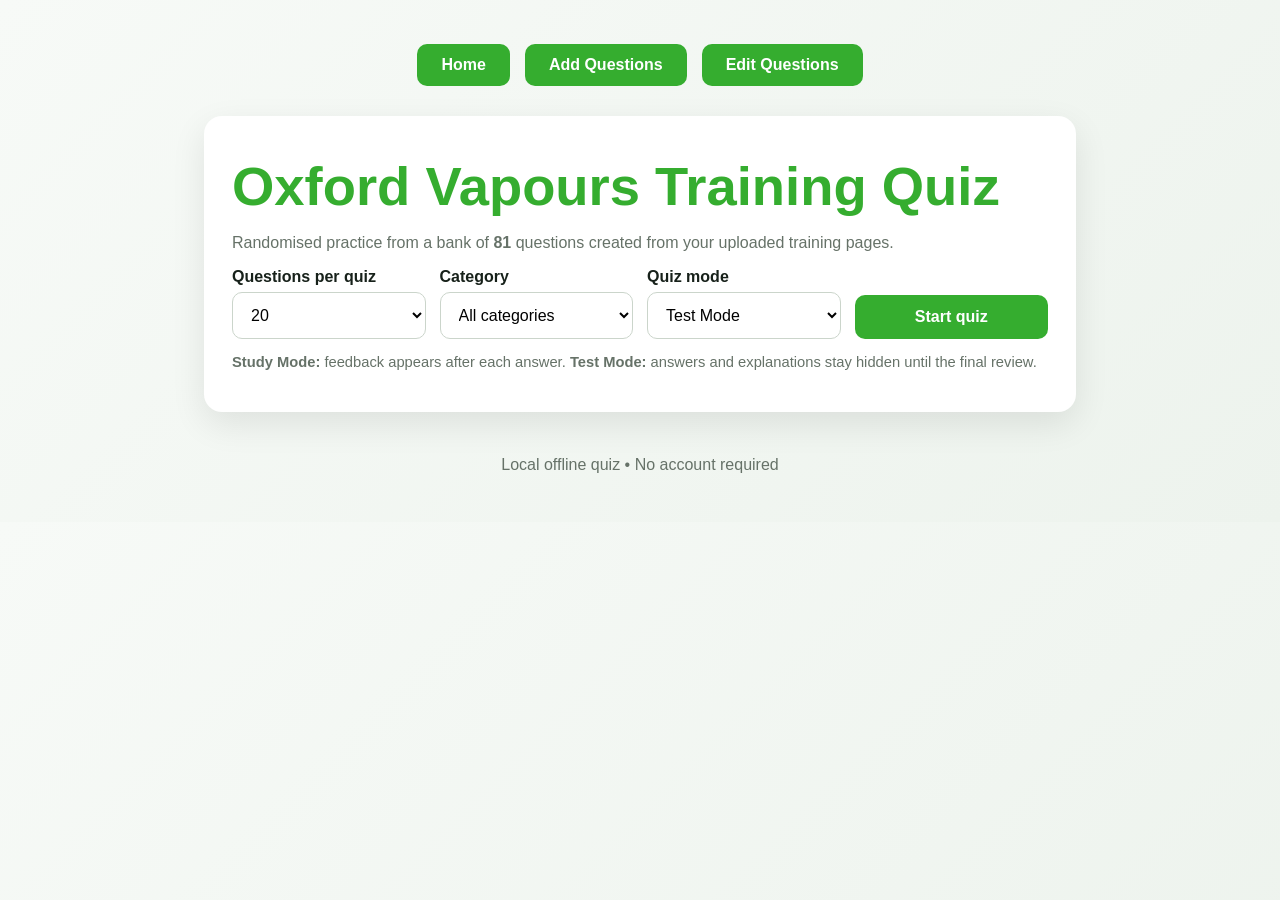
<file: index.html>
<!doctype html>
<html lang="en">
  <head>
    <meta charset="utf-8" />
    <meta name="viewport" content="width=device-width,initial-scale=1" />
    <title>Oxford Vapours Training Quiz</title>
    <link rel="stylesheet" href="style.css" />
  </head>

  <body data-page="quiz">
    <div class="wrap">
      <div class="admin-buttons">
        <a href="index.html" class="admin-btn">Home</a>
        <a href="add-question.html" class="admin-btn">Add Questions</a>

        <a href="edit-questions.html" class="admin-btn">Edit Questions</a>
      </div>

      <div class="card" id="start">
        <h1>Oxford Vapours Training Quiz</h1>
        <p class="muted">
          Randomised practice from a bank of
          <strong><span id="questionCount">0</span></strong>
          questions created from your uploaded training pages.
        </p>
        <div class="controls">
          <div>
            <label for="count">Questions per quiz</label
            ><select id="count">
              <option>10</option>
              <option selected>20</option>
              <option>30</option>
              <option>50</option>
            </select>
          </div>
          <div>
            <label for="category">Category</label
            ><select id="category">
              <option value="All">All categories</option>
            </select>
          </div>
          <div>
            <label for="mode">Quiz mode</label
            ><select id="mode">
              <option value="study">Study Mode</option>
              <option value="test" selected>Test Mode</option>
            </select>
          </div>
          <div><button id="startBtn">Start quiz</button></div>
        </div>
        <p class="small muted">
          <b>Study Mode:</b> feedback appears after each answer.
          <b>Test Mode:</b> answers and explanations stay hidden until the final
          review.
        </p>
      </div>
      <div class="card hidden" id="quiz">
        <div>
          <span class="pill" id="catPill"></span
          ><span class="pill" id="modePill"></span
          ><span class="muted" id="counter" style="float: right"></span>
        </div>
        <div class="progress">
          <div class="bar" id="bar"></div>
        </div>
        <h2 id="question"></h2>
        <div id="choices"></div>
        <div id="feedback" class="feedback hidden"></div>
        <div class="nav">
          <button class="secondary" id="prevBtn">Previous</button
          ><button id="nextBtn">Next</button>
        </div>
      </div>
      <div class="card hidden" id="results">
        <h2>Quiz complete</h2>
        <div class="score" id="score"></div>
        <p id="summary"></p>
        <div class="result-totals" id="resultTotals"></div>
        <div class="nav">
          <button id="againBtn">New random quiz</button
          ><button class="secondary" id="wrongBtn">Retry wrong answers</button>
        </div>
        <h3 style="margin-top: 28px">Review</h3>
        <div id="review"></div>
      </div>
      <footer>Local offline quiz • No account required</footer>
    </div>
    
      <script src="script.js" defer></script>
  </body>
</html>
</file>
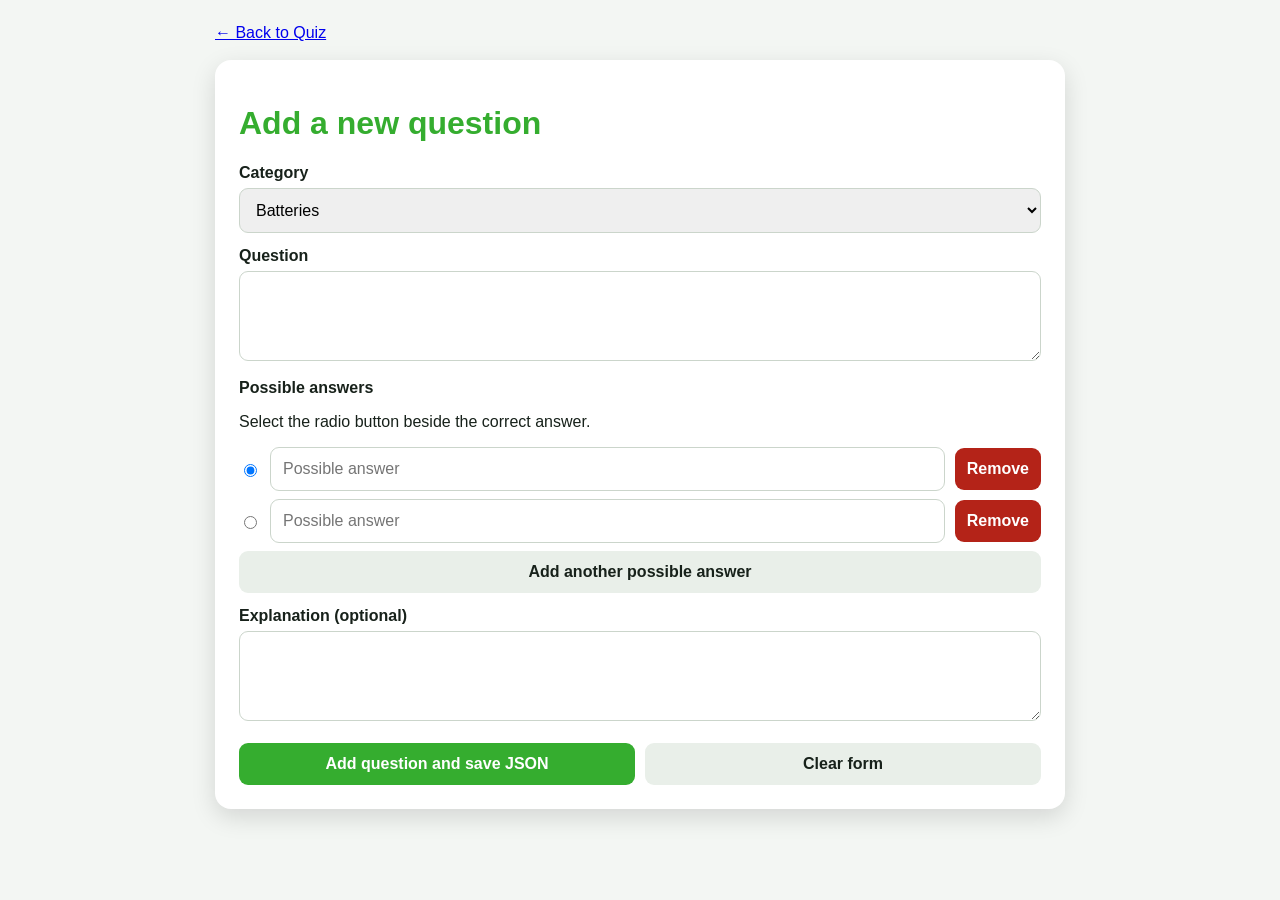
<file: add-question.html>
<!doctype html>
<html lang="en">
  <head>
    <meta charset="utf-8" />
    <meta name="viewport" content="width=device-width,initial-scale=1" />
    <title>Add Quiz Question</title>
    <style>
      body {
        font-family: Arial, sans-serif;
        background: #f3f6f3;
        margin: 0;
        color: #17211a;
      }
      .wrap {
        max-width: 850px;
        margin: auto;
        padding: 24px;
      }
      .card {
        background: white;
        padding: 24px;
        border-radius: 16px;
        box-shadow: 0 8px 25px #0002;
        margin: 18px 0;
      }
      h1 {
        color: #35ad2f;
      }
      label {
        display: block;
        font-weight: 700;
        margin: 14px 0 6px;
      }
      input,
      select,
      textarea,
      button {
        width: 100%;
        padding: 12px;
        border: 1px solid #cbd5cb;
        border-radius: 9px;
        font-size: 1rem;
        box-sizing: border-box;
      }
      textarea {
        min-height: 90px;
      }
      button {
        background: #35ad2f;
        color: white;
        border: 0;
        font-weight: 700;
        cursor: pointer;
      }
      .secondary {
        background: #e9efe9;
        color: #17211a;
      }
      .danger {
        background: #b42318;
      }
      .row {
        display: flex;
        gap: 10px;
        align-items: center;
        margin: 8px 0;
      }
      .row input[type="radio"] {
        width: auto;
      }
      .row input[type="text"] {
        flex: 1;
      }
      .row button {
        width: auto;
      }
      .actions {
        display: grid;
        grid-template-columns: 1fr 1fr;
        gap: 10px;
        margin-top: 18px;
      }
      .hidden {
        display: none;
      }
      .status {
        background: #f4f7f4;
        padding: 12px;
        border-radius: 9px;
        margin-top: 12px;
      }
    </style>
  </head>
  <body data-page="add">
    <div class="wrap">
      <a href="index.html" class="back-btn">← Back to Quiz</a>
      <!-- 
      <div class="card">
        <p>
          Open the question-bank JSON file, complete the form, then save
          directly back to the same file.
        </p>
        <button id="openBtn">Open question-bank JSON</button>
        <div id="fileInfo" class="status hidden"></div>
      </div> -->

      <div id="formCard" class="card">
        <h1>Add a new question</h1>

        <label>Category</label
        ><select id="category"></select>
        <label>Question</label><textarea id="question"></textarea>
        <label>Possible answers</label>
        <p>Select the radio button beside the correct answer.</p>
        <div id="answers"></div>
        <button type="button" id="addAnswerBtn" class="secondary">
          Add another possible answer
        </button>
        <label>Explanation (optional)</label
        ><textarea id="explanation"></textarea>
        <div class="actions">
          <button id="saveBtn">Add question and save JSON</button
          ><button id="clearBtn" class="secondary">Clear form</button>
        </div>
        <div id="status" class="status hidden"></div>
      </div>
    </div>
    
      <script src="script.js" defer></script>
  </body>
</html>
</file>
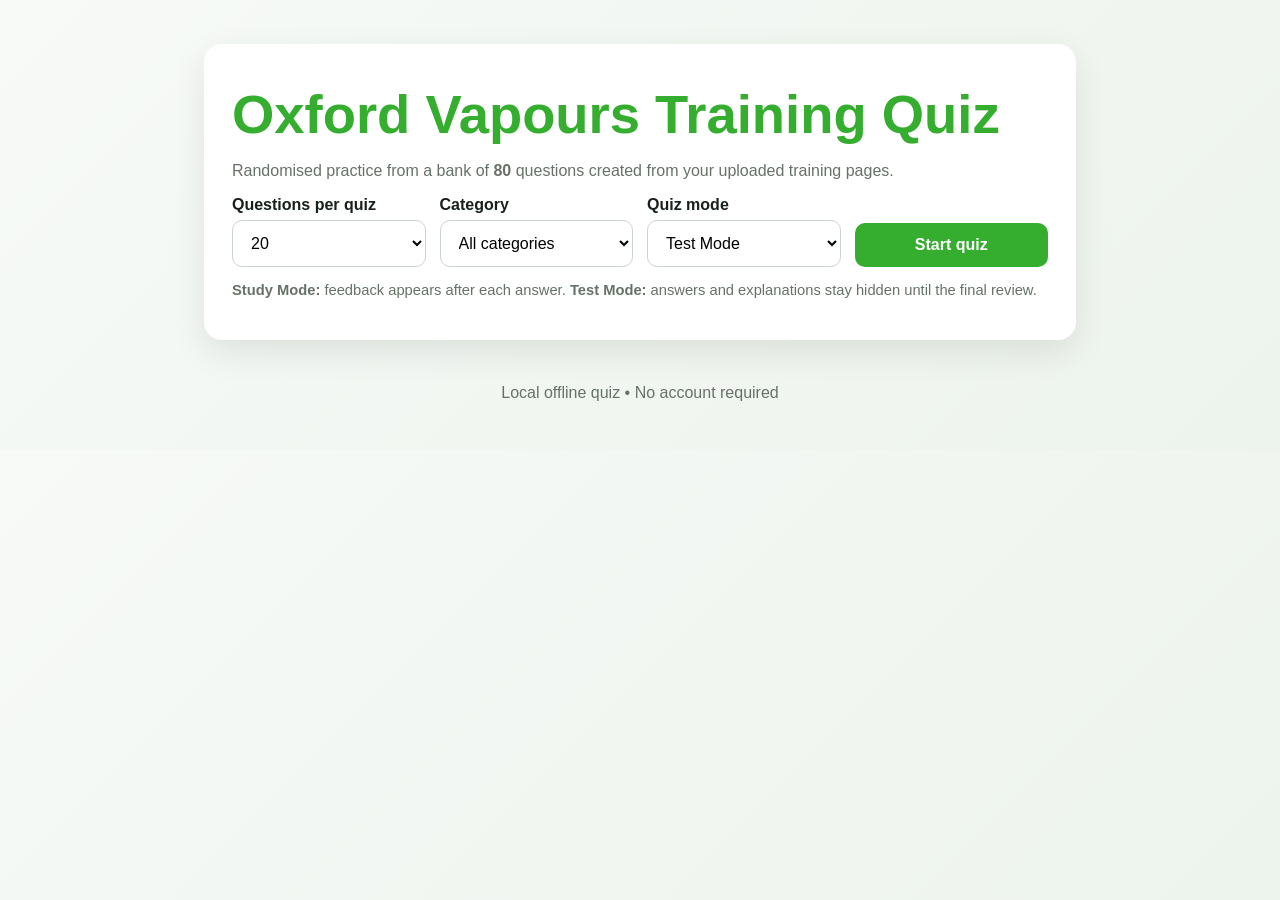
<file: oxford-vapours-training-quiz-updated.html>
<!DOCTYPE html>
<html lang="en"><head><meta charset="utf-8"><meta name="viewport" content="width=device-width,initial-scale=1">
<title>Oxford Vapours Training Quiz</title>
<style>
:root{--green:#35ad2f;--dark:#17211a;--soft:#f4f7f4;--muted:#667268;--bad:#b42318;--good:#16794a}
*{box-sizing:border-box}body{margin:0;font-family:Arial,Helvetica,sans-serif;background:linear-gradient(135deg,#f7faf7,#edf3ed);color:var(--dark)}
.wrap{max-width:920px;margin:auto;padding:24px}.card{background:white;border-radius:18px;box-shadow:0 12px 35px rgba(0,0,0,.09);padding:28px;margin:20px 0}
h1{margin:.2em 0;color:var(--green);font-size:clamp(2rem,5vw,3.4rem)}h2{margin-top:0}.muted{color:var(--muted)}
.controls{display:grid;grid-template-columns:repeat(auto-fit,minmax(180px,1fr));gap:14px;align-items:end}label{font-weight:700;display:block;margin-bottom:6px}
select,button{width:100%;padding:13px 14px;border-radius:10px;border:1px solid #cbd5cb;font-size:1rem;background:white}button{cursor:pointer;background:var(--green);color:white;border:none;font-weight:700}button.secondary{background:#e9efe9;color:var(--dark)}button:disabled{opacity:.5;cursor:not-allowed}
.progress{height:10px;background:#e6ece6;border-radius:999px;overflow:hidden;margin:16px 0}.bar{height:100%;background:var(--green);width:0}
.choice{display:block;width:100%;text-align:left;margin:10px 0;background:#f8faf8;color:var(--dark);border:2px solid transparent}.choice:hover{border-color:#a7d7a2}.choice.selected{border-color:var(--green);background:#eef8ed}.choice.reveal-correct{border-color:#16834f;background:#dff4e7}.choice.reveal-wrong{border-color:#c6281b;background:#ffe0dc}
.feedback{margin-top:16px;padding:16px;border-radius:12px;border:2px solid}.feedback.good{background:#eefaf2;border-color:#38a169}.feedback.bad{background:#fff1ef;border-color:#d92d20}.feedback-title{font-weight:900;font-size:1.1rem;margin-bottom:7px}
.nav{display:flex;gap:12px;margin-top:18px}.nav button{flex:1}.hidden{display:none!important}.pill{display:inline-block;background:#e8f6e7;color:#207a1e;padding:6px 10px;border-radius:999px;font-size:.85rem;font-weight:700}
.score{font-size:3rem;color:var(--green);font-weight:800}.result-totals{display:grid;grid-template-columns:1fr 1fr;gap:12px;margin:18px 0 24px}.total-box{padding:16px;border-radius:12px;font-size:1.1rem;font-weight:800;text-align:center}.total-correct{background:#e8f7ee;color:#12663e;border:2px solid #6fc795}.total-wrong{background:#fff0ee;color:#9f1d14;border:2px solid #ef9b93}
.review{margin:16px 0;padding:20px;border-radius:14px;border:3px solid}.review.review-correct{background:#eefaf2;border-color:#38a169}.review.review-wrong{background:#fff1ef;border-color:#d92d20}.status{font-size:1.25rem;font-weight:900;margin-bottom:10px}.correct{color:var(--good)}.wrong{color:var(--bad)}.answer-line{margin-top:10px;padding:12px;border-radius:9px}.your-correct{background:#dff4e7;border-left:6px solid #16834f}.your-wrong{background:#ffe0dc;border-left:6px solid #c6281b}.correct-answer{background:#dff4e7;border-left:6px solid #16834f;font-weight:700}.review-question{font-size:1.08rem;display:block;margin-bottom:8px}.small{font-size:.92rem}footer{text-align:center;color:var(--muted);padding:24px}
</style></head><body><div class="wrap">
<div class="card" id="start"><h1>Oxford Vapours Training Quiz</h1><p class="muted">Randomised practice from a bank of <b>80</b> questions created from your uploaded training pages.</p>
<div class="controls"><div><label for="count">Questions per quiz</label><select id="count"><option>10</option><option selected>20</option><option>30</option><option>50</option></select></div><div><label for="category">Category</label><select id="category"><option value="All">All categories</option></select></div><div><label for="mode">Quiz mode</label><select id="mode"><option value="study">Study Mode</option><option value="test" selected>Test Mode</option></select></div><div><button id="startBtn">Start quiz</button></div></div>
<p class="small muted"><b>Study Mode:</b> feedback appears after each answer. <b>Test Mode:</b> answers and explanations stay hidden until the final review.</p></div>
<div class="card hidden" id="quiz"><div><span class="pill" id="catPill"></span><span class="pill" id="modePill"></span><span class="muted" id="counter" style="float:right"></span></div><div class="progress"><div class="bar" id="bar"></div></div><h2 id="question"></h2><div id="choices"></div><div id="feedback" class="feedback hidden"></div><div class="nav"><button class="secondary" id="prevBtn">Previous</button><button id="nextBtn">Next</button></div></div>
<div class="card hidden" id="results"><h2>Quiz complete</h2><div class="score" id="score"></div><p id="summary"></p><div class="result-totals" id="resultTotals"></div><div class="nav"><button id="againBtn">New random quiz</button><button class="secondary" id="wrongBtn">Retry wrong answers</button></div><h3 style="margin-top:28px">Review</h3><div id="review"></div></div>
<footer>Local offline quiz • No account required</footer></div><script>
const BANK=[{"id":"Q001","question":"What does “MTL” refer to?","choices":["Mouth To Lung; for users looking to replicate smoking.","Milliampere hours; used to indicate battery size/capacity.","Direct To Lung; for producing big clouds and maximising flavour.","Tracks how many puffs a user gets from one coil."],"answer":0,"explanation":"Mouth To Lung; for users looking to replicate smoking.","category":"Glossary","source":"Keyword pages","verification":{"status":"checked_online","checked_on":"2026-07-15","source_url":"https://www.vaporesso.com/blog/how-to-change-gen-settings"}},{"id":"Q002","question":"What does “RDTL” refer to?","choices":["Restricted Direct To Lung; a draw between MTL and DTL.","Allows the user to choose the wattage.","Mouth To Lung; a tighter, cigarette-like draw.","Direct To Lung; a very open draw used at higher power."],"answer":0,"explanation":"RDTL means Restricted Direct To Lung. It is more open than MTL but more restricted than a full DTL draw.","category":"Glossary","source":"Keyword pages","verification":{"status":"checked_online","checked_on":"2026-07-15","source_url":"https://www.vaporesso.com/blog/how-to-change-gen-settings"}},{"id":"Q003","question":"What does “DTL” refer to?","choices":["Direct To Lung; vapour is inhaled directly into the lungs.","Restricted Direct To Lung; a draw between MTL and DTL.","Mouth To Lung; vapour is held in the mouth before inhaling.","Draw Time Limit; the maximum permitted puff duration."],"answer":0,"explanation":"DTL means Direct To Lung, where vapour is inhaled directly into the lungs, usually with more airflow and higher power.","category":"Glossary","source":"Keyword pages","verification":{"status":"checked_online","checked_on":"2026-07-15","source_url":"https://www.vaporesso.com/blog/how-to-change-gen-settings"}},{"id":"Q004","question":"What does “PG” refer to?","choices":["Propylene Glycol; the thinner of the two vape-juice base mixes.","A heat-protected plastic used to reduce the chance of an overheated pod.","Restricted Direct To Lung; a looser draw with a sensation similar to smoking.","Direct To Lung; for producing big clouds and maximising flavour."],"answer":0,"explanation":"Propylene Glycol; the thinner of the two vape-juice base mixes.","category":"Glossary","source":"Keyword pages","verification":{"status":"checked_online","checked_on":"2026-07-15","source_url":"https://www.vaporesso.com/blog/how-to-change-gen-settings"}},{"id":"Q005","question":"What does “VG” refer to?","choices":["Used to determine wattage range; lower resistance generally means higher wattage.","Allows the user to choose the wattage.","The recommended low-output plug specification for most vaping devices in the material.","Vegetable Glycerin; the thicker of the two vape-juice base mixes."],"answer":3,"explanation":"Vegetable Glycerin; the thicker of the two vape-juice base mixes.","category":"Glossary","source":"Keyword pages","verification":{"status":"checked_online","checked_on":"2026-07-15","source_url":"https://www.vaporesso.com/blog/how-to-change-gen-settings"}},{"id":"Q006","question":"What does “Adjustable Airflow” refer to?","choices":["Improves coil life by preventing oversaturation.","Lets users choose how loose or tight the draw feels.","The recommended low-output plug specification for most vaping devices in the material.","The mouthpiece found on most tanks."],"answer":1,"explanation":"Lets users choose how loose or tight the draw feels.","category":"Glossary","source":"Keyword pages","verification":{"status":"checked_online","checked_on":"2026-07-15","source_url":"https://www.vaporesso.com/blog/how-to-change-gen-settings"}},{"id":"Q007","question":"What does “mAh” refer to?","choices":["Tracks how many puffs a user gets from one coil.","The mouthpiece found on most tanks.","Milliampere hours; used to indicate battery size/capacity.","Propylene Glycol; the thinner of the two vape-juice base mixes."],"answer":2,"explanation":"Milliampere hours; used to indicate battery size/capacity.","category":"Glossary","source":"Keyword pages","verification":{"status":"checked_online","checked_on":"2026-07-15","source_url":"https://www.vaporesso.com/blog/how-to-change-gen-settings"}},{"id":"Q008","question":"What does “Puff Counter” refer to?","choices":["Counts the number of puffs taken until the counter is reset.","Estimates how many puffs remain in the current pod.","Tracks the number of puffs produced by each coil.","Measures how long each puff lasts."],"answer":0,"explanation":"A puff counter records each puff and continues counting until the user resets it.","category":"Glossary","source":"Keyword pages","verification":{"status":"checked_online","checked_on":"2026-07-15","source_url":"https://www.vaporesso.com/blog/how-to-change-gen-settings"}},{"id":"Q009","question":"What does a coil resistance measured in ohms indicate?","choices":["Its electrical resistance, which helps determine a suitable power range.","Its battery capacity.","Its e-liquid capacity.","Its charging speed."],"answer":0,"explanation":"Ohms measure electrical resistance. In comparable vape coils, lower resistance commonly pairs with a higher recommended wattage range.","category":"Glossary","source":"Keyword pages","verification":{"status":"checked_online","checked_on":"2026-07-15","source_url":"https://www.vaporesso.com/blog/how-to-change-gen-settings"}},{"id":"Q010","question":"What does “Variable Wattage” refer to?","choices":["Allows the user to choose the wattage.","Lets users choose how loose or tight the draw feels.","The mouthpiece found on most tanks.","Rubber rings that help keep a tank leak-proof and secure."],"answer":0,"explanation":"Allows the user to choose the wattage.","category":"Glossary","source":"Keyword pages","verification":{"status":"checked_online","checked_on":"2026-07-15","source_url":"https://www.vaporesso.com/blog/how-to-change-gen-settings"}},{"id":"Q011","question":"What does “Lock Fire Button” refer to?","choices":["Improves coil life by preventing oversaturation.","Restricted Direct To Lung; a looser draw with a sensation similar to smoking.","Reads the coil and automatically sets a suitable wattage range.","Lets the user lock the fire button and use draw activation only."],"answer":3,"explanation":"Lets the user lock the fire button and use draw activation only.","category":"Glossary","source":"Keyword pages","verification":{"status":"checked_online","checked_on":"2026-07-15","source_url":"https://www.vaporesso.com/blog/how-to-change-gen-settings"}},{"id":"Q012","question":"What does “Draw Activation” refer to?","choices":["Restricted Direct To Lung; a looser draw with a sensation similar to smoking.","Common input specification for battery chargers that distribute power across cells.","Allows the user to choose the wattage.","Lets the user vape without pressing a button."],"answer":3,"explanation":"Lets the user vape without pressing a button.","category":"Glossary","source":"Keyword pages","verification":{"status":"checked_online","checked_on":"2026-07-15","source_url":"https://www.vaporesso.com/blog/how-to-change-gen-settings"}},{"id":"Q013","question":"What does “ECO Mode” refer to?","choices":["A lower-power operating mode intended to extend battery runtime.","A mode that increases airflow automatically.","A mode that disables charging.","A mode that counts only long puffs."],"answer":0,"explanation":"ECO mode reduces or moderates power delivery to extend battery runtime compared with higher-output modes.","category":"Glossary","source":"Keyword pages","verification":{"status":"checked_online","checked_on":"2026-07-15","source_url":"https://www.vaporesso.com/blog/how-to-change-gen-settings"}},{"id":"Q014","question":"What does “Pulse Mode” refer to?","choices":["A mode that pulses power during a puff to maintain consistent flavour and vapour.","A mode that switches the device off after one puff.","A mode that only works while charging.","A mode that automatically closes the airflow."],"answer":0,"explanation":"Pulse mode delivers power in rapid pulses during the draw to keep vapour and flavour output more consistent.","category":"Glossary","source":"Keyword pages","verification":{"status":"checked_online","checked_on":"2026-07-15","source_url":"https://www.vaporesso.com/blog/how-to-change-gen-settings"}},{"id":"Q015","question":"What does “Smart Mode” refer to?","choices":["A mode that detects coil resistance and recommends or limits power to a suitable range.","A mode that refills the pod automatically.","A mode that changes nicotine strength.","A mode that measures e-liquid volume."],"answer":0,"explanation":"Smart mode reads the installed coil resistance and recommends or restricts wattage to a suitable operating range.","category":"Glossary","source":"Keyword pages","verification":{"status":"checked_online","checked_on":"2026-07-15","source_url":"https://www.vaporesso.com/blog/how-to-change-gen-settings"}},{"id":"Q016","question":"What does “510 Connection” refer to?","choices":["Allows the user to choose the wattage.","The thread that connects a tank to a mod.","Propylene Glycol; the thinner of the two vape-juice base mixes.","Common input specification for battery chargers that distribute power across cells."],"answer":1,"explanation":"The thread that connects a tank to a mod.","category":"Glossary","source":"Keyword pages","verification":{"status":"checked_online","checked_on":"2026-07-15","source_url":"https://www.vaporesso.com/blog/how-to-change-gen-settings"}},{"id":"Q019","question":"What does “PCTG” refer to?","choices":["A durable, clear copolyester plastic commonly used for vape pods and cartridges.","A type of heating wire.","A battery chemistry.","A nicotine formulation."],"answer":0,"explanation":"PCTG is a clear, durable copolyester valued for impact resistance, chemical resistance and suitability for moulded pods and cartridges.","category":"Glossary","source":"Keyword pages","verification":{"status":"checked_online","checked_on":"2026-07-15","source_url":"https://www.vaporesso.com/blog/how-to-change-gen-settings"}},{"id":"Q020","question":"What does “Drip Tip” refer to?","choices":["Milliampere hours; used to indicate battery size/capacity.","Improves coil life by preventing oversaturation.","A heat-protected plastic used to reduce the chance of an overheated pod.","The mouthpiece found on most tanks."],"answer":3,"explanation":"The mouthpiece found on most tanks.","category":"Glossary","source":"Keyword pages","verification":{"status":"checked_online","checked_on":"2026-07-15","source_url":"https://www.vaporesso.com/blog/how-to-change-gen-settings"}},{"id":"Q021","question":"What does “O-Rings” refer to?","choices":["Rubber rings that help keep a tank leak-proof and secure.","Vegetable Glycerin; the thicker of the two vape-juice base mixes.","The recommended low-output plug specification for most vaping devices in the material.","The mouthpiece found on most tanks."],"answer":0,"explanation":"Rubber rings that help keep a tank leak-proof and secure.","category":"Glossary","source":"Keyword pages","verification":{"status":"checked_online","checked_on":"2026-07-15","source_url":"https://www.vaporesso.com/blog/how-to-change-gen-settings"}},{"id":"Q022","question":"Lower-ohm coils generally operate at higher wattage.","choices":["True","False"],"answer":0,"explanation":"For comparable coil designs, lower resistance generally corresponds to a higher recommended wattage range.","category":"Glossary","source":"Keyword pages","verification":{"status":"checked_online","checked_on":"2026-07-15","source_url":"https://www.vaporesso.com/blog/how-to-change-gen-settings"}},{"id":"Q023","question":"VG is thinner than PG.","choices":["True","False"],"answer":1,"explanation":"VG is the thicker base; PG is the thinner one.","category":"Glossary","source":"Keyword pages","verification":{"status":"checked_online","checked_on":"2026-07-15","source_url":"https://www.vaporesso.com/blog/how-to-change-gen-settings"}},{"id":"Q024","question":"Draw activation requires pressing the fire button.","choices":["True","False"],"answer":1,"explanation":"Draw activation works without pressing a button.","category":"Glossary","source":"Keyword pages","verification":{"status":"checked_online","checked_on":"2026-07-15","source_url":"https://www.vaporesso.com/blog/how-to-change-gen-settings"}},{"id":"Q025","question":"A 510 connection joins a tank to a mod.","choices":["True","False"],"answer":0,"explanation":"That is the definition given.","category":"Glossary","source":"Keyword pages","verification":{"status":"checked_online","checked_on":"2026-07-15","source_url":"https://www.vaporesso.com/blog/how-to-change-gen-settings"}},{"id":"Q026","question":"O-rings are decorative only.","choices":["True","False"],"answer":1,"explanation":"They help keep tanks leak-proof and secure.","category":"Glossary","source":"Keyword pages","verification":{"status":"checked_online","checked_on":"2026-07-15","source_url":"https://www.vaporesso.com/blog/how-to-change-gen-settings"}},{"id":"Q027","question":"PCTG is a durable copolyester commonly used to make clear vape pods and cartridges.","choices":["True","False"],"answer":0,"explanation":"PCTG is commonly used for pods because it is clear, tough and chemically resistant.","category":"Glossary","source":"Keyword pages","verification":{"status":"checked_online","checked_on":"2026-07-15","source_url":"https://www.vaporesso.com/blog/how-to-change-gen-settings"}},{"id":"Q028","question":"Ohm Boy 100ml is described as compatible with DTL devices.","choices":["True","False"],"answer":0,"explanation":"Ohm Boy 100ml is formulated for direct-to-lung vaping.","category":"HVG Juice","source":"0mg HVG Juice page","verification":{"status":"checked_online","checked_on":"2026-07-15","source_url":"https://ohmboy.co.uk/"}},{"id":"Q029","question":"Zeus Juice 100ml is described as compatible with DTL devices.","choices":["True","False"],"answer":0,"explanation":"Zeus Juice 100ml is formulated for direct-to-lung vaping.","category":"HVG Juice","source":"0mg HVG Juice page","verification":{"status":"checked_online","checked_on":"2026-07-15","source_url":"https://zeusjuice.uk/"}},{"id":"Q030","question":"Seriously 100ml is described as compatible with DTL devices.","choices":["True","False"],"answer":0,"explanation":"Seriously 100ml is formulated for direct-to-lung vaping.","category":"HVG Juice","source":"0mg HVG Juice page","verification":{"status":"checked_online","checked_on":"2026-07-15","source_url":"https://ohmboy.co.uk/"}},{"id":"Q031","question":"Flavour Treats is described as compatible with DTL devices.","choices":["True","False"],"answer":0,"explanation":"Flavour Treats is suitable for direct-to-lung vaping.","category":"HVG Juice","source":"0mg HVG Juice page","verification":{"status":"checked_online","checked_on":"2026-07-15","source_url":"https://ohmboy.co.uk/"}},{"id":"Q032","question":"Aisu Mizu is described as compatible with DTL devices.","choices":["True","False"],"answer":0,"explanation":"Aisu Mizu is suitable for direct-to-lung vaping.","category":"HVG Juice","source":"0mg HVG Juice page","verification":{"status":"checked_online","checked_on":"2026-07-15","source_url":"https://zapjuice.co.uk/collections/aisu-mizu"}},{"id":"Q033","question":"Pixie Juice V2 is described as compatible with DTL devices.","choices":["True","False"],"answer":0,"explanation":"Pixie Juice V2 is suitable for direct-to-lung vaping.","category":"HVG Juice","source":"0mg HVG Juice page","verification":{"status":"checked_online","checked_on":"2026-07-15","source_url":"https://www.legionofvapers.com/product/pixie-juice-vol-2-100ml-shortfill"}},{"id":"Q034","question":"How many 18mg nicotine shots added to a 100ml shortfill make the full 120ml bottle approximately 3mg?","choices":["4","2","3","1"],"answer":1,"explanation":"The page states that two 18mg shots make the full 120ml bottle approximately 3mg.","category":"HVG Juice","source":"0mg HVG Juice page","verification":{"status":"checked_online","checked_on":"2026-07-15","source_url":"https://ohmboy.co.uk/"}},{"id":"Q035","question":"According to the material, adding two PG nicotine shots to a 100ml HVG bottle changes it to what approximate ratio?","choices":["70/30","50/50","60/40","80/20"],"answer":2,"explanation":"The page states this creates a 60/40 juice more suitable for MTL devices.","category":"HVG Juice","source":"0mg HVG Juice page","verification":{"status":"checked_online","checked_on":"2026-07-15","source_url":"https://ohmboy.co.uk/"}},{"id":"Q036","question":"Freebase nicotine is described as having a peppery throat hit.","choices":["True","False"],"answer":0,"explanation":"Freebase nicotine generally produces a harsher or more peppery throat sensation than protonated nicotine salts at comparable concentrations.","category":"Freebase","source":"Freebase page","verification":{"status":"checked_online","checked_on":"2026-07-15","source_url":"https://pmc.ncbi.nlm.nih.gov/articles/PMC9230963/"}},{"id":"Q039","question":"Nicotine salts are described as smoother on the throat than freebase.","choices":["True","False"],"answer":0,"explanation":"Nicotine salts are protonated with an acid, which generally reduces inhalation harshness compared with freebase nicotine.","category":"Nic Salts","source":"Nic Salts page","verification":{"status":"checked_online","checked_on":"2026-07-15","source_url":"https://pmc.ncbi.nlm.nih.gov/articles/PMC9230963/"}},{"id":"Q040","question":"Which coil family is compatible with the Vaporesso iTank T?","choices":["PnP X","Nautilus BVC","GTi","PnP series"],"answer":2,"explanation":"The tank uses GTi coils.","category":"Tanks","source":"Tank pages","verification":{"status":"checked_online","checked_on":"2026-07-15","source_url":"https://www.vaporesso.com/series-product/itank-series/itank-t"}},{"id":"Q041","question":"Is the Vaporesso iTank T aimed mainly at MTL or DTL users?","choices":["MTL","Neither","DTL","Both equally"],"answer":2,"explanation":"The page identifies it for DTL users.","category":"Tanks","source":"Tank pages","verification":{"status":"checked_online","checked_on":"2026-07-15","source_url":"https://www.vaporesso.com/series-product/itank-series/itank-t"}},{"id":"Q042","question":"Which coil family is compatible with the Voopoo UForce-X Tank?","choices":["PnP X","PnP series","GTi","Nautilus BVC"],"answer":0,"explanation":"The tank uses PnP X coils.","category":"Tanks","source":"Tank pages","verification":{"status":"checked_online","checked_on":"2026-07-15","source_url":"https://www.voopoo.com/uforce-tank-series/uforce-x-tank"}},{"id":"Q043","question":"Is the Voopoo UForce-X Tank aimed mainly at MTL or DTL users?","choices":["DTL","Neither","Both equally","MTL"],"answer":0,"explanation":"The page identifies it for DTL users.","category":"Tanks","source":"Tank pages","verification":{"status":"checked_online","checked_on":"2026-07-15","source_url":"https://www.voopoo.com/uforce-tank-series/uforce-x-tank"}},{"id":"Q044","question":"Which coil family is compatible with the Voopoo UForce-L Tank?","choices":["PnP coils","PnP X coils","GTi coils","Nautilus coils"],"answer":0,"explanation":"The original UFORCE-L tank uses the VOOPOO PnP coil platform, including compatible PnP variants specified by VOOPOO.","category":"Tanks","source":"Tank pages","verification":{"status":"checked_online","checked_on":"2026-07-15","source_url":"https://www.voopoo.com/pnp-platform/uforce-l-tank.html"}},{"id":"Q045","question":"Is the Voopoo UForce-L Tank aimed mainly at MTL or DTL users?","choices":["MTL","Both equally","DTL","Neither"],"answer":2,"explanation":"The page identifies it for DTL users.","category":"Tanks","source":"Tank pages","verification":{"status":"checked_online","checked_on":"2026-07-15","source_url":"https://www.voopoo.com/pnp-platform/uforce-l-tank.html"}},{"id":"Q046","question":"Which coil family is compatible with the Aspire Nautilus 3 Tank?","choices":["Nautilus BVC","PnP series","PnP X","GTi"],"answer":0,"explanation":"The tank uses Nautilus BVC coils.","category":"Tanks","source":"Tank pages","verification":{"status":"checked_online","checked_on":"2026-07-15","source_url":"https://www.aspirecig.com/faq/how-do-i-install-coil-in-nautilus-3-tank/"}},{"id":"Q047","question":"Is the Aspire Nautilus 3 Tank aimed mainly at MTL or DTL users?","choices":["Neither","MTL","Both equally","DTL"],"answer":1,"explanation":"The page identifies it for MTL users.","category":"Tanks","source":"Tank pages","verification":{"status":"checked_online","checked_on":"2026-07-15","source_url":"https://www.aspirecig.com/faq/how-do-i-install-coil-in-nautilus-3-tank/"}},{"id":"Q048","question":"Which coil family is compatible with the Innokin T18 2 Tank?","choices":["PnP X","PnP series","GTi","T18E 1.5 and 1.7"],"answer":3,"explanation":"The tank uses T18E 1.5 and 1.7 coils.","category":"Tanks","source":"Tank pages","verification":{"status":"checked_online","checked_on":"2026-07-15","source_url":"https://www.vpz.co.uk/coils-and-pods/vape-coils/innokin/innokin-t18-e-coils-15ohm-or-17ohm"}},{"id":"Q049","question":"Is the Innokin T18 2 Tank aimed mainly at MTL or DTL users?","choices":["DTL","Both equally","MTL","Neither"],"answer":2,"explanation":"The page identifies it for MTL users.","category":"Tanks","source":"Tank pages","verification":{"status":"checked_online","checked_on":"2026-07-15","source_url":"https://www.vpz.co.uk/coils-and-pods/vape-coils/innokin/innokin-t18-e-coils-15ohm-or-17ohm"}},{"id":"Q050","question":"UK-compliant refillable vape tanks sold to consumers are limited to a maximum capacity of 2ml.","choices":["True","False"],"answer":0,"explanation":"The UK Tobacco and Related Products Regulations restrict refillable e-cigarette tanks sold to consumers to no more than 2ml.","category":"Tanks","source":"Tank pages","verification":{"status":"checked_online","checked_on":"2026-07-15","source_url":"https://www.gov.uk/guidance/e-cigarettes-regulations-for-consumer-products"}},{"id":"Q051","question":"Which tank includes small shutters intended to reduce leaking when the coil is removed?","choices":["Aspire Nautilus 3 Tank","Vaporesso iTank T","Voopoo UForce-X Tank","Innokin T18 2 Tank"],"answer":0,"explanation":"The Nautilus 3 has an e-liquid shutoff valve that closes the liquid ports when the press-fit coil is removed, reducing leakage during coil changes.","category":"Tanks","source":"Nautilus page","verification":{"status":"checked_online","checked_on":"2026-07-15","source_url":"https://www.aspirecig.com/faq/how-do-i-install-coil-in-nautilus-3-tank/"}},{"id":"Q052","question":"Which tank is described as using a 180-degree top fill?","choices":["Voopoo UForce-X Tank","Aspire Nautilus 3 Tank","Innokin T18 2 Tank","Vaporesso iTank T"],"answer":0,"explanation":"The UFORCE-X uses a rotating top-cap filling design described as a 180-degree top-fill system in the product material.","category":"Tanks","source":"UForce-X page","verification":{"status":"checked_online","checked_on":"2026-07-15","source_url":"https://www.voopoo.com/uforce-tank-series/uforce-x-tank"}},{"id":"Q054","question":"What capacity is listed for the Vapcell 18650 P25A battery?","choices":["2500mAh","1500mAh","4200mAh","3000mAh"],"answer":0,"explanation":"The 18650 P25A is listed at 2500mAh.","category":"Batteries","source":"Battery page","verification":{"status":"checked_online","checked_on":"2026-07-15","source_url":"https://www.vapcelltech.com/h-col-135.html"}},{"id":"Q055","question":"What capacity is listed for the Vapcell 21700 P42A battery?","choices":["5000mAh","3000mAh","2500mAh","4200mAh"],"answer":3,"explanation":"The 21700 P42A is listed at 4200mAh.","category":"Batteries","source":"Battery page","verification":{"status":"checked_online","checked_on":"2026-07-15","source_url":"https://www.vapcelltech.com/h-col-135.html"}},{"id":"Q056","question":"Why should cells used together in a multi-battery device remain a matched pair?","choices":["So they age and discharge together as consistently as possible.","To increase their voltage above the device limit.","To make either cell rechargeable by USB.","To convert them into protected cells."],"answer":0,"explanation":"Keeping cells married as a set helps them remain similar in age, charge cycles and performance when used together.","category":"Batteries","source":"Battery page","verification":{"status":"checked_online","checked_on":"2026-07-15","source_url":"https://www.vapcelltech.com/h-col-135.html"}},{"id":"Q057","question":"How many charging bays does the Xtar MC2 have?","choices":["2","1","6","4"],"answer":0,"explanation":"Xtar MC2 has 2 bays.","category":"Chargers","source":"Charger page","verification":{"status":"checked_online","checked_on":"2026-07-15","source_url":"https://www.xtar.cc/visible-smart-charger.html"}},{"id":"Q058","question":"How many charging bays does the Xtar MC4S have?","choices":["6","4","1","2"],"answer":1,"explanation":"Xtar MC4S has 4 bays.","category":"Chargers","source":"Charger page","verification":{"status":"checked_online","checked_on":"2026-07-15","source_url":"https://www.xtar.cc/visible-smart-charger.html"}},{"id":"Q059","question":"How many charging bays does the Xtar VC2SL have?","choices":["1","2","6","4"],"answer":1,"explanation":"Xtar VC2SL has 2 bays.","category":"Chargers","source":"Charger page","verification":{"status":"checked_online","checked_on":"2026-07-15","source_url":"https://www.xtar.cc/visible-smart-charger.html"}},{"id":"Q060","question":"How many charging bays does the Xtar VC4SL have?","choices":["6","2","1","4"],"answer":3,"explanation":"Xtar VC4SL has 4 bays.","category":"Chargers","source":"Charger page","verification":{"status":"checked_online","checked_on":"2026-07-15","source_url":"https://www.xtar.cc/visible-smart-charger.html"}},{"id":"Q061","question":"Which pair of chargers has an LCD display?","choices":["Xtar MC2 and MC4S","Xtar MC2 and VC2SL","Xtar VC2SL and VC4SL","Xtar MC4S and VC4SL"],"answer":2,"explanation":"The XTAR VC2SL and VC4SL are LCD smart chargers; the MC2 and MC4S use simpler status indicators.","category":"Chargers","source":"Charger page","verification":{"status":"checked_online","checked_on":"2026-07-15","source_url":"https://www.xtar.cc/visible-smart-charger.html"}},{"id":"Q062","question":"What activation method is listed for the Voopoo Vinci Spark100 Kit?","choices":["Button or draw","Neither button nor draw","Button only","Draw only"],"answer":2,"explanation":"The VINCI Spark100 is a regulated box-mod kit fired using its physical fire button.","category":"Devices","source":"Device pages","verification":{"status":"checked_online","checked_on":"2026-07-15","source_url":"https://www.voopoo.com/vinci-series/vinci-spark100"}},{"id":"Q063","question":"Which pod or coil family does the Voopoo Vinci Spark100 Kit use?","choices":["PnP X coils","Nexlim pods","Xlim pods","Xros pods"],"answer":0,"explanation":"It uses PnP X series coils.","category":"Devices","source":"Device pages","verification":{"status":"checked_online","checked_on":"2026-07-15","source_url":"https://www.voopoo.com/vinci-series/vinci-spark100"}},{"id":"Q064","question":"What battery capacity is listed for the Voopoo Argus Pro 2 Pod Kit?","choices":["3000mAh","1300mAh","1800mAh","1500mAh"],"answer":0,"explanation":"The Voopoo Argus Pro 2 has a 3000mAh built-in battery.","category":"Devices","source":"Device pages","verification":{"status":"checked_online","checked_on":"2026-07-15","source_url":"https://www.voopoo.com/argus-series/argus-pro2"}},{"id":"Q065","question":"What activation method is listed for the Voopoo Argus Pro 2 Pod Kit?","choices":["Draw only","Button or draw","Neither button nor draw","Button only"],"answer":3,"explanation":"The ARGUS Pro 2 is fired using its physical fire button.","category":"Devices","source":"Device pages","verification":{"status":"checked_online","checked_on":"2026-07-15","source_url":"https://www.voopoo.com/argus-series/argus-pro2"}},{"id":"Q066","question":"Which pod or coil family does the Voopoo Argus Pro 2 Pod Kit use?","choices":["Xros pods","PnP X coils","Nexlim pods","Xlim pods"],"answer":1,"explanation":"It uses PnP X series coils.","category":"Devices","source":"Device pages","verification":{"status":"checked_online","checked_on":"2026-07-15","source_url":"https://www.voopoo.com/argus-series/argus-pro2"}},{"id":"Q067","question":"What battery capacity is listed for the OXVA Nexlim Pod Kit?","choices":["1300mAh","2000mAh","1500mAh","1800mAh"],"answer":2,"explanation":"The OXVA Nexlim has a 1500mAh built-in battery.","category":"Devices","source":"Device pages","verification":{"status":"checked_online","checked_on":"2026-07-15","source_url":"https://www.oxva.com/pages/nexlim"}},{"id":"Q068","question":"What activation method is listed for the OXVA Nexlim Pod Kit?","choices":["Button only","Draw only","Button or draw","Neither button nor draw"],"answer":1,"explanation":"The NeXLIM is auto-draw activated, so inhaling through the mouthpiece starts the puff.","category":"Devices","source":"Device pages","verification":{"status":"checked_online","checked_on":"2026-07-15","source_url":"https://www.oxva.com/pages/nexlim"}},{"id":"Q069","question":"Which pod or coil family does the OXVA Nexlim Pod Kit use?","choices":["Xlim pods","Xros pods","PnP X coils","Nexlim pods"],"answer":3,"explanation":"It uses Nexlim 0.6, 0.8, 1.2 ohm pods.","category":"Devices","source":"Device pages","verification":{"status":"checked_online","checked_on":"2026-07-15","source_url":"https://www.oxva.com/pages/nexlim"}},{"id":"Q070","question":"What battery capacity is listed for the OXVA Nexlim Go Pod Kit?","choices":["1800mAh","2000mAh","1500mAh","1300mAh"],"answer":0,"explanation":"The OXVA Nexlim Go has an 1800mAh built-in battery.","category":"Devices","source":"Device pages","verification":{"status":"checked_online","checked_on":"2026-07-15","source_url":"https://www.oxva.com/pages/nexlim-go"}},{"id":"Q071","question":"What activation method is listed for the OXVA Nexlim Go Pod Kit?","choices":["Draw only","Button or draw","Neither button nor draw","Button only"],"answer":0,"explanation":"The NeXLIM GO is designed for automatic draw activation.","category":"Devices","source":"Device pages","verification":{"status":"checked_online","checked_on":"2026-07-15","source_url":"https://www.oxva.com/pages/nexlim-go"}},{"id":"Q072","question":"Which pod or coil family does the OXVA Nexlim Go Pod Kit use?","choices":["Xros pods","PnP X coils","Nexlim pods","Xlim pods"],"answer":2,"explanation":"It uses Nexlim 0.6, 0.8, 1.2 ohm pods.","category":"Devices","source":"Device pages","verification":{"status":"checked_online","checked_on":"2026-07-15","source_url":"https://www.oxva.com/pages/nexlim-go"}},{"id":"Q076","question":"What battery capacity is listed for the Vaporesso Xros 5 Mini Pod Kit?","choices":["2000mAh","1800mAh","1300mAh","1500mAh"],"answer":3,"explanation":"The Vaporesso Xros 5 Mini has a 1500mAh built-in battery.","category":"Devices","source":"Device pages","verification":{"status":"checked_online","checked_on":"2026-07-15","source_url":"https://www.vaporesso.com/series-product/xros-series/xros5-mini"}},{"id":"Q077","question":"What activation method is listed for the Vaporesso Xros 5 Mini Pod Kit?","choices":["Neither button nor draw","Button only","Draw only","Button or draw"],"answer":2,"explanation":"The Vaporesso Xros 5 Mini uses draw activation.","category":"Devices","source":"Device pages","verification":{"status":"checked_online","checked_on":"2026-07-15","source_url":"https://www.vaporesso.com/series-product/xros-series/xros5-mini"}},{"id":"Q078","question":"Which pod or coil family does the Vaporesso Xros 5 Mini Pod Kit use?","choices":["Nexlim pods","Xlim pods","Xros pods","PnP X coils"],"answer":2,"explanation":"It uses Xros series pods.","category":"Devices","source":"Device pages","verification":{"status":"checked_online","checked_on":"2026-07-15","source_url":"https://www.vaporesso.com/series-product/xros-series/xros5-mini"}},{"id":"Q079","question":"What battery capacity is listed for the Vaporesso Xros Pro 2 Pod Kit?","choices":["1300mAh","1800mAh","2000mAh","1500mAh"],"answer":2,"explanation":"The Vaporesso Xros Pro 2 has a 2000mAh built-in battery.","category":"Devices","source":"Device pages","verification":{"status":"checked_online","checked_on":"2026-07-15","source_url":"https://www.vaporesso.com/series-product/xros-series/xros-pro2"}},{"id":"Q080","question":"What activation method is listed for the Vaporesso Xros Pro 2 Pod Kit?","choices":["Button only","Draw only","Button or draw","Neither button nor draw"],"answer":2,"explanation":"The XROS Pro 2 supports both automatic draw and button activation.","category":"Devices","source":"Device pages","verification":{"status":"checked_online","checked_on":"2026-07-15","source_url":"https://www.vaporesso.com/series-product/xros-series/xros-pro2"}},{"id":"Q081","question":"Which pod or coil family does the Vaporesso Xros Pro 2 Pod Kit use?","choices":["Xlim pods","Xros pods","PnP X coils","Nexlim pods"],"answer":1,"explanation":"It uses Xros series pods.","category":"Devices","source":"Device pages","verification":{"status":"checked_online","checked_on":"2026-07-15","source_url":"https://www.vaporesso.com/series-product/xros-series/xros-pro2"}},{"id":"Q082","question":"Which device in the material requires a separate 18650 battery?","choices":["OXVA Xlim Pro 2 Pod Kit","Vaporesso Xros Pro 2 Pod Kit","Voopoo Argus Pro 2 Pod Kit","Voopoo Vinci Spark100 Kit"],"answer":3,"explanation":"The Vinci Spark100 requires one 18650 battery.","category":"Devices","source":"Vinci Spark100 page","verification":{"status":"checked_online","checked_on":"2026-07-15","source_url":"https://www.voopoo.com/vinci-series/vinci-spark100"}},{"id":"Q083","question":"Which listed pod kit has the largest built-in battery capacity?","choices":["OXVA Nexlim Go Pod Kit","Vaporesso Xros 5 Mini Pod Kit","Voopoo Argus Pro 2 Pod Kit","Vaporesso Xros Pro 2 Pod Kit"],"answer":2,"explanation":"The Argus Pro 2 is listed at 3000mAh.","category":"Devices","source":"Device pages","verification":{"status":"checked_online","checked_on":"2026-07-15","source_url":"https://www.voopoo.com/argus-series/argus-pro2"}},{"id":"Q084","question":"Which Xros device is described as having the biggest battery in the Xros series shown?","choices":["OXVA Xlim Pro 2 Pod Kit","Vaporesso Xros Pro 2 Pod Kit","Vaporesso Xros 5 Mini Pod Kit","None of these"],"answer":1,"explanation":"The Vaporesso Xros Pro 2 has the largest battery among the Xros devices included in this quiz.","category":"Devices","source":"Xros Pro 2 page","verification":{"status":"checked_online","checked_on":"2026-07-15","source_url":"https://www.vaporesso.com/series-product/xros-series/xros-pro2"}},{"id":"Q085","question":"Which device combines a 1500mAh battery, colour screen, and ECO/BOOST modes?","choices":["OXVA NeXLIM Pod Kit","VOOPOO Argus Pro 2 Pod Kit","OXVA NeXLIM GO Pod Kit","Vaporesso XROS 5 Mini Pod Kit"],"answer":0,"explanation":"The original NeXLIM has a 1500mAh battery, a colour screen and selectable ECO and BOOST modes. The NeXLIM GO also has ECO/BOOST, but uses a larger 1800mAh battery and a simpler screen-free design.","category":"Devices","source":"Nexlim page","verification":{"status":"checked_online","checked_on":"2026-07-15","source_url":"https://www.oxva.com/pages/nexlim"}},{"id":"Q086","question":"Which device is the simpler NeXLIM model with an 1800mAh battery and no full colour screen?","choices":["OXVA NeXLIM GO Pod Kit","OXVA XLIM Pro 2 Pod Kit","OXVA NeXLIM Pod Kit","Vaporesso XROS 5 Mini Pod Kit"],"answer":0,"explanation":"The NeXLIM GO simplifies the NeXLIM design while increasing battery capacity to 1800mAh.","category":"Devices","source":"Nexlim Go page","verification":{"status":"checked_online","checked_on":"2026-07-15","source_url":"https://www.oxva.com/pages/nexlim-go"}},{"id":"Q087","question":"Which Xlim pod type is top-fill?","choices":["Xlim V2 pods","Xlim V3 pods","Xlim EZ pods","All Xlim pod types"],"answer":2,"explanation":"Using the terminology requested for this quiz, XLIM EZ pods are top-fill, XLIM V2 pods are bottom-fill and XLIM V3 pods are side-fill.","category":"Pods","source":"User terminology update","verification":{"status":"checked_online","checked_on":"2026-07-15","source_url":"https://www.oxva.com/pages/xlim-ez-cartridge"}},{"id":"Q088","question":"Which XROS pod resistance was introduced as the higher-power RDL option in the XROS range?","choices":["1.2 ohm","0.8 ohm","0.4 ohm","0.6 ohm"],"answer":2,"explanation":"The 0.4-ohm XROS pod was introduced as the higher-power RDL option. Current Vaporesso compatibility information lists XROS pods across the XROS series, so the previous “generation 4 and up only” wording was removed.","category":"Pods","source":"Xros pages","verification":{"status":"checked_online","checked_on":"2026-07-15","source_url":"https://www.vaporesso.com/series-product/xros-pods/xros-pod"}}];
const els=id=>document.getElementById(id);let quiz=[],answers=[],idx=0,lastWrong=[],mode='test';
const cats=[...new Set(BANK.map(q=>q.category))].sort();cats.forEach(c=>{const o=document.createElement('option');o.value=o.textContent=c;els('category').appendChild(o)});
function shuffle(a){for(let i=a.length-1;i>0;i--){const j=Math.floor(Math.random()*(i+1));[a[i],a[j]]=[a[j],a[i]]}return a}
function prepareQuestion(q){const options=q.choices.map((text,originalIndex)=>({text,isCorrect:originalIndex===q.answer}));shuffle(options);return {...q,options,correctIndex:options.findIndex(o=>o.isCorrect)}}
function buildQuiz(source=null){let pool=source||BANK.filter(q=>els('category').value==='All'||q.category===els('category').value);const n=Math.min(parseInt(els('count').value),pool.length);quiz=shuffle([...pool]).slice(0,n).map(prepareQuestion);answers=Array(n).fill(null);idx=0;mode=els('mode').value;els('start').classList.add('hidden');els('results').classList.add('hidden');els('quiz').classList.remove('hidden');render()}
function render(){const q=quiz[idx],selected=answers[idx];els('counter').textContent=`Question ${idx+1} of ${quiz.length}`;els('catPill').textContent=q.category;els('modePill').textContent=mode==='study'?'Study Mode':'Test Mode';els('bar').style.width=`${((idx+1)/quiz.length)*100}%`;els('question').textContent=q.question;const box=els('choices');box.innerHTML='';q.options.forEach((o,i)=>{const b=document.createElement('button');let cls='choice'+(selected===i?' selected':'');if(mode==='study'&&selected!==null){if(i===q.correctIndex)cls+=' reveal-correct';else if(i===selected)cls+=' reveal-wrong'}b.className=cls;b.textContent=o.text;b.onclick=()=>{answers[idx]=i;render()};box.appendChild(b)});const fb=els('feedback');if(mode==='study'&&selected!==null){const ok=selected===q.correctIndex;fb.className=`feedback ${ok?'good':'bad'}`;fb.innerHTML=`<div class="feedback-title ${ok?'correct':'wrong'}">${ok?'✓ Correct':'✗ Incorrect'}</div>${ok?'':`<div><b>Correct answer:</b> ${escapeHtml(q.options[q.correctIndex].text)}</div>`}<p><b>Explanation:</b> ${escapeHtml(q.explanation)}</p>`}else{fb.className='feedback hidden';fb.innerHTML=''}els('prevBtn').disabled=idx===0;els('nextBtn').textContent=idx===quiz.length-1?'Finish':'Next'}
function escapeHtml(s){return String(s).replace(/[&<>"']/g,c=>({'&':'&amp;','<':'&lt;','>':'&gt;','"':'&quot;',"'":'&#039;'}[c]))}
els('prevBtn').onclick=()=>{if(idx>0){idx--;render()}};els('nextBtn').onclick=()=>{if(answers[idx]===null){alert('Choose an answer first.');return}if(idx<quiz.length-1){idx++;render()}else finish()};
function finish(){let correct=0;lastWrong=[];quiz.forEach((q,i)=>{if(answers[i]===q.correctIndex)correct++;else lastWrong.push(BANK.find(x=>x.id===q.id))});const wrong=quiz.length-correct,pct=Math.round(correct/quiz.length*100);els('quiz').classList.add('hidden');els('results').classList.remove('hidden');els('score').textContent=`${correct} / ${quiz.length} (${pct}%)`;els('summary').textContent=pct>=90?'Excellent result.':pct>=75?'Strong result—review the missed items below.':pct>=60?'Good start—another round will help reinforce the details.':'Review the explanations and try another random set.';els('resultTotals').innerHTML=`<div class="total-box total-correct">✓ ${correct} correct</div><div class="total-box total-wrong">✗ ${wrong} incorrect</div>`;const r=els('review');r.innerHTML='';quiz.forEach((q,i)=>{const d=document.createElement('div'),ok=answers[i]===q.correctIndex,chosen=q.options[answers[i]].text,correctText=q.options[q.correctIndex].text;d.className=`review ${ok?'review-correct':'review-wrong'}`;d.innerHTML=`<div class="status ${ok?'correct':'wrong'}">${ok?'✓ CORRECT':'✗ INCORRECT'}</div><strong class="review-question">${escapeHtml(q.question)}</strong><div class="answer-line ${ok?'your-correct':'your-wrong'}"><b>Your answer:</b> ${escapeHtml(chosen)}</div>${ok?'':`<div class="answer-line correct-answer"><b>Correct answer:</b> ${escapeHtml(correctText)}</div>`}<p class="muted"><b>Explanation:</b> ${escapeHtml(q.explanation)}</p><span class="pill">${escapeHtml(q.category)}</span>`;r.appendChild(d)});els('wrongBtn').disabled=lastWrong.length===0;window.scrollTo({top:0,behavior:'smooth'})}
els('startBtn').onclick=()=>buildQuiz();els('againBtn').onclick=()=>{els('results').classList.add('hidden');els('start').classList.remove('hidden');window.scrollTo({top:0,behavior:'smooth'})};els('wrongBtn').onclick=()=>{if(lastWrong.length)buildQuiz(lastWrong)};
</script></body></html>
</file>
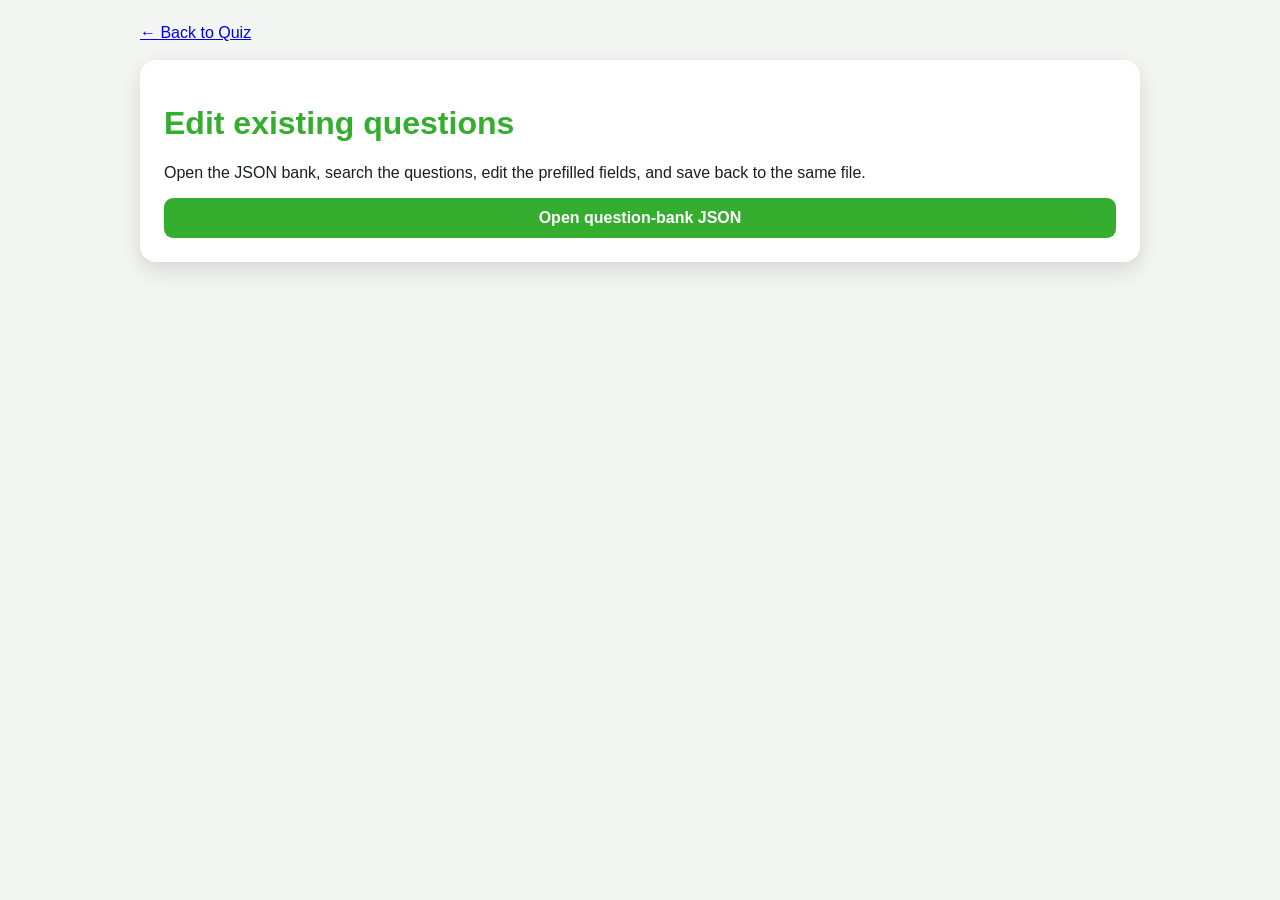
<file: old/edit-questions.html>
<!doctype html>
<html lang="en">
  <head>
    <meta charset="utf-8" />
    <meta name="viewport" content="width=device-width,initial-scale=1" />
    <title>Edit Quiz Questions</title>
    <style>
      body {
        font-family: Arial, sans-serif;
        background: #f3f6f3;
        margin: 0;
        color: #17211a;
      }
      .wrap {
        max-width: 1000px;
        margin: auto;
        padding: 24px;
      }
      .card {
        background: white;
        padding: 24px;
        border-radius: 16px;
        box-shadow: 0 8px 25px #0002;
        margin: 18px 0;
      }
      h1 {
        color: #35ad2f;
      }
      label {
        display: block;
        font-weight: 700;
        margin: 14px 0 6px;
      }
      input,
      select,
      textarea,
      button {
        width: 100%;
        padding: 11px;
        border: 1px solid #cbd5cb;
        border-radius: 9px;
        font-size: 1rem;
        box-sizing: border-box;
      }
      textarea {
        min-height: 85px;
      }
      button {
        background: #35ad2f;
        color: white;
        border: 0;
        font-weight: 700;
        cursor: pointer;
      }
      .secondary {
        background: #e9efe9;
        color: #17211a;
      }
      .danger {
        background: #b42318;
      }
      .row {
        display: flex;
        gap: 10px;
        align-items: center;
        margin: 8px 0;
      }
      .row input[type="radio"] {
        width: auto;
      }
      .row input[type="text"] {
        flex: 1;
      }
      .row button {
        width: auto;
      }
      .toolbar {
        display: grid;
        grid-template-columns: 1fr auto;
        gap: 12px;
        align-items: end;
        position: sticky;
        top: 0;
        background: #f3f6f3;
        padding: 10px 0;
        z-index: 3;
      }
      .toolbar button {
        width: auto;
      }
      .question-card {
        border-left: 6px solid #35ad2f;
      }
      .header {
        display: flex;
        justify-content: space-between;
        gap: 12px;
        align-items: center;
      }
      .header button {
        width: auto;
      }
      .hidden {
        display: none;
      }
      .status {
        background: #f4f7f4;
        padding: 12px;
        border-radius: 9px;
        margin-top: 12px;
      }
      .actions {
        display: flex;
        gap: 10px;
        margin-top: 16px;
      }
      .actions button {
        width: auto;
      }
    </style>
  </head>
  <body>
    <div class="wrap">
      <a href="index.html" class="back-btn">← Back to Quiz</a>
      <div class="card">
        <h1>Edit existing questions</h1>
        <p>
          Open the JSON bank, search the questions, edit the prefilled fields,
          and save back to the same file.
        </p>
        <button id="openBtn">Open question-bank JSON</button>
        <div id="fileInfo" class="status hidden"></div>
      </div>
      <div id="editor" class="hidden">
        <div class="toolbar">
          <div>
            <label>Search</label
            ><input
              id="search"
              type="search"
              placeholder="Search question, answer, category or ID"
            />
          </div>
          <button id="saveAllBtn">Save all changes</button>
        </div>
        <p id="count"></p>
        <div id="questions"></div>
      </div>
    </div>
    <script>
      let bank = null;
      const $ = (id) => document.getElementById(id);
      function esc(s) {
        return String(s ?? "")
          .replace(/&/g, "&amp;")
          .replace(/"/g, "&quot;")
          .replace(/</g, "&lt;")
          .replace(/>/g, "&gt;");
      }
      function categoryOptions(selected) {
        return [
          ...new Set(bank.questions.map((q) => q.category).filter(Boolean)),
        ]
          .sort()
          .map(
            (c) =>
              `<option ${c === selected ? "selected" : ""}>${esc(c)}</option>`,
          )
          .join("");
      }
      function render() {
        const term = $("search").value.trim().toLowerCase();
        $("questions").innerHTML = "";
        let shown = 0;
        bank.questions.forEach((q, index) => {
          const hay = [q.id, q.question, q.category, ...(q.choices || [])]
            .join(" ")
            .toLowerCase();
          if (term && !hay.includes(term)) return;
          shown++;
          const card = document.createElement("div");
          card.className = "card question-card";
          card.dataset.index = index;
          card.innerHTML = `<div class="header"><strong>${esc(q.id)}</strong><button class="danger delete">Delete question</button></div><label>Category</label><select class="category">${categoryOptions(q.category)}</select><label>Question</label><textarea class="question">${esc(q.question)}</textarea><label>Possible answers</label><div class="answers">${(q.choices || []).map((a, i) => `<div class="row answer-row"><input type="radio" name="correct-${index}" ${i === q.answer ? "checked" : ""}><input type="text" class="answerText" value="${esc(a)}"><button type="button" class="danger remove">Remove</button></div>`).join("")}</div><button type="button" class="secondary add">Add another possible answer</button><label>Explanation</label><textarea class="explanation">${esc(q.explanation || "")}</textarea><div class="actions"><button type="button" class="saveOne">Keep this edit</button></div>`;
          card
            .querySelectorAll(".remove")
            .forEach((b) => (b.onclick = () => removeAnswer(b)));
          card.querySelector(".add").onclick = () => addAnswer(card);
          card.querySelector(".saveOne").onclick = () => {
            try {
              saveCard(card);
              alert(
                `${q.id} updated in memory. Click Save all changes to write the file.`,
              );
            } catch (e) {
              alert(e.message);
            }
          };
          card.querySelector(".delete").onclick = () => {
            if (confirm(`Delete ${q.id}?`)) {
              bank.questions.splice(index, 1);
              render();
            }
          };
          $("questions").appendChild(card);
        });
        $("count").textContent =
          `Showing ${shown} of ${bank.questions.length} questions`;
      }
      function addAnswer(card) {
        const row = document.createElement("div");
        row.className = "row answer-row";
        row.innerHTML = `<input type="radio" name="correct-${card.dataset.index}"><input type="text" class="answerText" placeholder="Possible answer"><button type="button" class="danger remove">Remove</button>`;
        row.querySelector(".remove").onclick = () =>
          removeAnswer(row.querySelector(".remove"));
        card.querySelector(".answers").appendChild(row);
      }
      function removeAnswer(btn) {
        const card = btn.closest(".question-card");
        if (card.querySelectorAll(".answer-row").length <= 2)
          return alert("At least two answers are required.");
        btn.closest(".answer-row").remove();
      }
      function saveCard(card) {
        const i = Number(card.dataset.index),
          q = bank.questions[i],
          rows = [...card.querySelectorAll(".answer-row")],
          choices = rows
            .map((r) => r.querySelector(".answerText").value.trim())
            .filter(Boolean),
          selected = rows.find(
            (r) => r.querySelector("input[type=radio]").checked,
          );
        if (!card.querySelector(".question").value.trim())
          throw new Error(`${q.id}: question is blank.`);
        if (choices.length < 2)
          throw new Error(`${q.id}: at least two answers are required.`);
        if (!selected || !selected.querySelector(".answerText").value.trim())
          throw new Error(`${q.id}: select a non-blank correct answer.`);
        const correct = selected.querySelector(".answerText").value.trim();
        q.category = card.querySelector(".category").value;
        q.question = card.querySelector(".question").value.trim();
        q.choices = choices;
        q.answer = choices.indexOf(correct);
        q.explanation =
          card.querySelector(".explanation").value.trim() || correct;
      }
      async function writeBank() {
        document.querySelectorAll(".question-card").forEach(saveCard);
        bank.question_count = bank.questions.length;
        alert(
          "Browser JavaScript cannot overwrite files loaded with fetch(). Send the JSON to a server endpoint or download it instead.",
        );
        $("fileInfo").textContent =
          `Saved ${bank.questions.length} questions to ${fileHandle.name}`;
        $("fileInfo").classList.remove("hidden");
      }
      async function openBank() {
        const r = await fetch("question-bank.json");
        bank = await r.json();
        if (!Array.isArray(bank.questions))
          throw new Error("No questions array found.");
        $("fileInfo").textContent =
          `question-bank.json loaded — ${bank.questions.length} questions`;
        $("fileInfo").classList.remove("hidden");
        $("editor").classList.remove("hidden");
        render();
      }
      $("openBtn").onclick = openBank;
      $("search").oninput = render;
      $("saveAllBtn").onclick = () =>
        writeBank().catch((e) => alert(e.message));
    </script>
  </body>
</html>
</file>
<file: style.css>
:root {
  --green: #35ad2f;
  --dark: #17211a;
  --soft: #f4f7f4;
  --muted: #667268;
  --bad: #b42318;
  --good: #16794a;
}

* {
  box-sizing: border-box;
}

body {
  margin: 0;
  font-family: Arial, Helvetica, sans-serif;
  background: linear-gradient(135deg, #f7faf7, #edf3ed);
  color: var(--dark);
}

.wrap {
  max-width: 920px;
  margin: auto;
  padding: 24px;
}

.card {
  background: white;
  border-radius: 18px;
  box-shadow: 0 12px 35px rgba(0, 0, 0, 0.09);
  padding: 28px;
  margin: 20px 0;
}

h1 {
  margin: 0.2em 0;
  color: var(--green);
  font-size: clamp(2rem, 5vw, 3.4rem);
}

h2 {
  margin-top: 0;
}

.muted {
  color: var(--muted);
}

.controls {
  display: grid;
  grid-template-columns: repeat(auto-fit, minmax(180px, 1fr));
  gap: 14px;
  align-items: end;
}

label {
  font-weight: 700;
  display: block;
  margin-bottom: 6px;
}

select,
button {
  width: 100%;
  padding: 13px 14px;
  border-radius: 10px;
  border: 1px solid #cbd5cb;
  font-size: 1rem;
  background: white;
}

button {
  cursor: pointer;
  background: var(--green);
  color: white;
  border: none;
  font-weight: 700;
}

button.secondary {
  background: #e9efe9;
  color: var(--dark);
}

button:disabled {
  opacity: 0.5;
  cursor: not-allowed;
}

.progress {
  height: 10px;
  background: #e6ece6;
  border-radius: 999px;
  overflow: hidden;
  margin: 16px 0;
}

.bar {
  height: 100%;
  background: var(--green);
  width: 0;
}

.choice {
  display: block;
  width: 100%;
  text-align: left;
  margin: 10px 0;
  background: #f8faf8;
  color: var(--dark);
  border: 2px solid transparent;
}

.choice:hover {
  border-color: #a7d7a2;
}

.choice.selected {
  border-color: var(--green);
  background: #eef8ed;
}

.choice.reveal-correct {
  border-color: #16834f;
  background: #dff4e7;
}

.choice.reveal-wrong {
  border-color: #c6281b;
  background: #ffe0dc;
}

.feedback {
  margin-top: 16px;
  padding: 16px;
  border-radius: 12px;
  border: 2px solid;
}

.feedback.good {
  background: #eefaf2;
  border-color: #38a169;
}

.feedback.bad {
  background: #fff1ef;
  border-color: #d92d20;
}

.feedback-title {
  font-weight: 900;
  font-size: 1.1rem;
  margin-bottom: 7px;
}

.nav {
  display: flex;
  gap: 12px;
  margin-top: 18px;
}

.nav button {
  flex: 1;
}

.hidden {
  display: none !important;
}

.pill {
  display: inline-block;
  background: #e8f6e7;
  color: #207a1e;
  padding: 6px 10px;
  border-radius: 999px;
  font-size: 0.85rem;
  font-weight: 700;
  margin-left: 5px;
}

.score {
  font-size: 3rem;
  color: var(--green);
  font-weight: 800;
}

.result-totals {
  display: grid;
  grid-template-columns: 1fr 1fr;
  gap: 12px;
  margin: 18px 0 24px;
}

.total-box {
  padding: 16px;
  border-radius: 12px;
  font-size: 1.1rem;
  font-weight: 800;
  text-align: center;
}

.total-correct {
  background: #e8f7ee;
  color: #12663e;
  border: 2px solid #6fc795;
}

.total-wrong {
  background: #fff0ee;
  color: #9f1d14;
  border: 2px solid #ef9b93;
}

.review {
  margin: 16px 0;
  padding: 20px;
  border-radius: 14px;
  border: 3px solid;
}

.review.review-correct {
  background: #eefaf2;
  border-color: #38a169;
}

.review.review-wrong {
  background: #fff1ef;
  border-color: #d92d20;
}

.status {
  font-size: 1.25rem;
  font-weight: 900;
  margin-bottom: 10px;
}

.correct {
  color: var(--good);
}

.wrong {
  color: var(--bad);
}

.answer-line {
  margin-top: 10px;
  padding: 12px;
  border-radius: 9px;
}

.your-correct {
  background: #dff4e7;
  border-left: 6px solid #16834f;
}

.your-wrong {
  background: #ffe0dc;
  border-left: 6px solid #c6281b;
}

.correct-answer {
  background: #dff4e7;
  border-left: 6px solid #16834f;
  font-weight: 700;
}

.review-question {
  font-size: 1.08rem;
  display: block;
  margin-bottom: 8px;
}

.small {
  font-size: 0.92rem;
}

footer {
  text-align: center;
  color: var(--muted);
  padding: 24px;
}

.admin-buttons {
  display: flex;
  justify-content: center;
  gap: 15px;
  margin: 20px 0 30px;
  flex-wrap: wrap;
}

.admin-btn {
  display: inline-block;
  padding: 12px 24px;
  background: #35ad2f;
  color: #fff;
  text-decoration: none;
  border-radius: 10px;
  font-weight: bold;
  transition: 0.2s;
}

.admin-btn:hover {
  background: #2b8f26;
}
</file>
